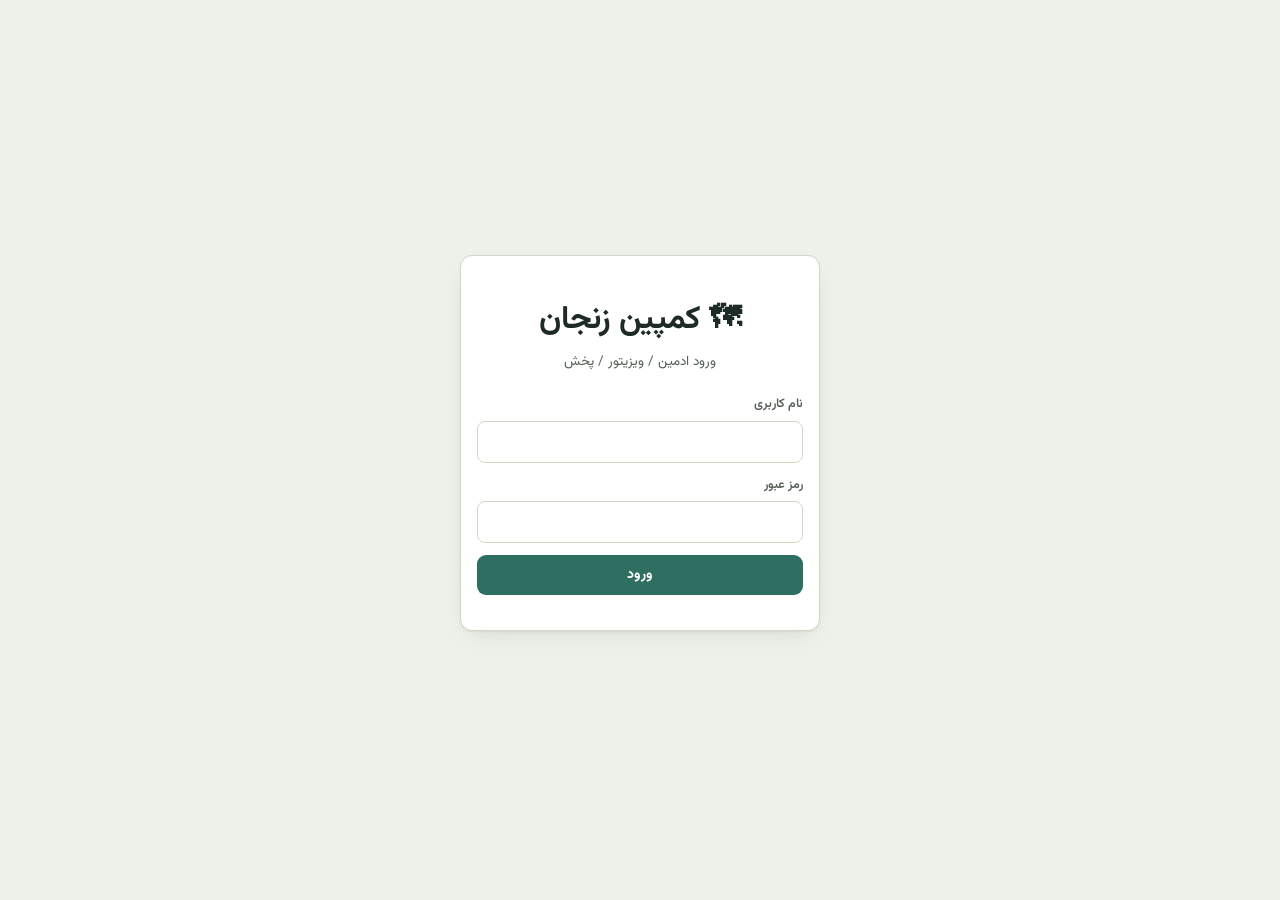
<file: webapp/index.html>
<!doctype html>
<html lang="fa" dir="rtl">
<head>
  <meta charset="utf-8" />
  <meta name="viewport" content="width=device-width, initial-scale=1" />
  <title>ورود — کمپین زنجان</title>
  <link rel="preconnect" href="https://fonts.googleapis.com" />
  <link rel="stylesheet" href="https://fonts.googleapis.com/css2?family=Vazirmatn:wght@400;500;700;800&family=JetBrains+Mono:wght@500&display=swap" />
  <link rel="stylesheet" href="css/style.css" />
</head>
<body>
  <div class="login-wrap">
    <div class="card login-card">
      <h1>🗺 کمپین زنجان</h1>
      <p class="sub">ورود ادمین / ویزیتور / پخش</p>
      <form id="login-form">
        <div class="field">
          <label for="username">نام کاربری</label>
          <input id="username" autocomplete="username" required />
        </div>
        <div class="field">
          <label for="password">رمز عبور</label>
          <input id="password" type="password" autocomplete="current-password" required />
        </div>
        <button class="btn" type="submit" style="width:100%">ورود</button>
        <div class="error-msg" id="error"></div>
      </form>
    </div>
  </div>

  <script src="js/api.js"></script>
  <script src="js/login.js"></script>
</body>
</html>
</file>
<file: webapp/css/style.css>
:root {
  --bg: #EEF0EA;
  --surface: #FFFFFF;
  --surface-2: #E3E7DD;
  --ink: #1E2A26;
  --ink-soft: #546056;
  --border: #D3D7C9;
  --visitor: #2F6F62;
  --visitor-bg: #DCEAE4;
  --money: #A9761F;
  --money-bg: #F1E6CC;
  --scout: #3E6491;
  --scout-bg: #DDE6EE;
  --alert: #AE4E37;
  --alert-bg: #F3DFD7;
  --shadow: 0 1px 2px rgba(30,42,38,.06), 0 8px 24px -12px rgba(30,42,38,.18);
  --radius: 12px;
}
@media (prefers-color-scheme: dark) {
  :root {
    --bg: #11161A;
    --surface: #171E22;
    --surface-2: #1E262A;
    --ink: #E7EBE4;
    --ink-soft: #A2AFA6;
    --border: #2B3530;
    --visitor: #5BB6A0;
    --visitor-bg: #1B3530;
    --money: #E3B75B;
    --money-bg: #3A2F17;
    --scout: #7CAAD6;
    --scout-bg: #1E2E3E;
    --alert: #E28A6F;
    --alert-bg: #3B241C;
    --shadow: 0 1px 2px rgba(0,0,0,.3), 0 8px 24px -12px rgba(0,0,0,.5);
  }
}

* { box-sizing: border-box; }
html, body { margin: 0; background: var(--bg); color: var(--ink); }
body {
  direction: rtl;
  font-family: 'Vazirmatn', Tahoma, 'Segoe UI', sans-serif;
  min-height: 100vh;
  line-height: 1.7;
}
.num { font-family: 'JetBrains Mono', Consolas, monospace; direction: ltr; display: inline-block; }

a { color: inherit; }
button, input, select, textarea { font-family: inherit; font-size: 14px; }

/* ---------- layout ---------- */
.app-header {
  display: flex; align-items: center; justify-content: space-between;
  padding: 12px 20px; background: var(--surface); border-bottom: 1px solid var(--border);
  position: sticky; top: 0; z-index: 20;
}
.app-header h1 { font-size: 17px; margin: 0; font-weight: 800; }
.app-header .who { font-size: 13px; color: var(--ink-soft); }

.tabs {
  display: flex; gap: 4px; padding: 8px 16px; background: var(--surface);
  border-bottom: 1px solid var(--border); overflow-x: auto;
}
.tabs button {
  border: none; background: transparent; color: var(--ink-soft);
  padding: 8px 14px; border-radius: 999px; cursor: pointer; white-space: nowrap; font-weight: 600;
}
.tabs button.active { background: var(--visitor-bg); color: var(--visitor); }

main { padding: 16px 20px 60px; max-width: 1100px; margin: 0 auto; }
.tab-panel { display: none; }
.tab-panel.active { display: block; }

.btn {
  border: none; border-radius: 9px; padding: 9px 16px; font-weight: 700; cursor: pointer;
  background: var(--visitor); color: #fff;
}
.btn:hover { opacity: .92; }
.btn.secondary { background: var(--surface-2); color: var(--ink); }
.btn.danger { background: var(--alert); color: #fff; }
.btn:disabled { opacity: .5; cursor: not-allowed; }

.card {
  background: var(--surface); border: 1px solid var(--border); border-radius: var(--radius);
  padding: 16px; box-shadow: var(--shadow); margin-bottom: 14px;
}
.card h3 { margin: 0 0 6px; font-size: 15.5px; }
.card .meta { font-size: 13px; color: var(--ink-soft); margin-bottom: 4px; }

.field { display: flex; flex-direction: column; gap: 5px; margin-bottom: 12px; }
.field label { font-size: 12.5px; color: var(--ink-soft); font-weight: 600; }
.field input, .field select, .field textarea {
  border: 1px solid var(--border); border-radius: 8px; padding: 9px 10px; background: var(--surface); color: var(--ink);
}
.row { display: flex; gap: 10px; flex-wrap: wrap; }

.chip {
  display: inline-flex; align-items: center; gap: 4px; border-radius: 999px;
  padding: 3px 10px; font-size: 12px; font-weight: 700;
}
.chip.scout { background: var(--scout-bg); color: var(--scout); }
.chip.visitor { background: var(--visitor-bg); color: var(--visitor); }
.chip.money { background: var(--money-bg); color: var(--money); }
.chip.alert { background: var(--alert-bg); color: var(--alert); }
.chip.muted { background: var(--surface-2); color: var(--ink-soft); }

.score-picker { display: flex; gap: 6px; }
.score-picker button {
  border: 1px solid var(--border); background: var(--surface); border-radius: 8px;
  padding: 8px 12px; cursor: pointer; font-weight: 700;
}
.score-picker button.selected { background: var(--money); color: #fff; border-color: var(--money); }

.map { height: 360px; border-radius: var(--radius); overflow: hidden; border: 1px solid var(--border); margin-bottom: 16px; }
.map.tall { height: 460px; }

.empty-state { text-align: center; color: var(--ink-soft); padding: 40px 10px; }

.error-msg { color: var(--alert); font-size: 13.5px; margin-top: 6px; min-height: 1em; }
.toast {
  position: fixed; bottom: 20px; left: 50%; transform: translateX(-50%);
  background: var(--ink); color: var(--bg); padding: 10px 18px; border-radius: 999px;
  font-size: 13.5px; z-index: 100; box-shadow: var(--shadow);
}

.table-wrap { overflow-x: auto; border-radius: var(--radius); border: 1px solid var(--border); }
table { width: 100%; border-collapse: collapse; background: var(--surface); font-size: 13.5px; }
th, td { padding: 10px 12px; text-align: right; border-bottom: 1px solid var(--border); }
th { background: var(--surface-2); color: var(--ink-soft); font-size: 12px; text-transform: uppercase; }
tr:last-child td { border-bottom: none; }

.login-wrap {
  min-height: 100vh; display: flex; align-items: center; justify-content: center; padding: 20px;
}
.login-card { width: 100%; max-width: 360px; }
.login-card h1 { text-align: center; margin-bottom: 4px; }
.login-card p.sub { text-align: center; color: var(--ink-soft); font-size: 13.5px; margin-top: 0; margin-bottom: 20px; }

.modal-overlay {
  position: fixed; inset: 0; background: rgba(0,0,0,.45); display: flex;
  align-items: center; justify-content: center; z-index: 50; padding: 16px;
}
.modal { background: var(--surface); border-radius: var(--radius); padding: 20px; max-width: 420px; width: 100%; max-height: 90vh; overflow-y: auto; }
.modal h3 { margin-top: 0; }
.modal-actions { display: flex; gap: 8px; justify-content: flex-end; margin-top: 14px; }

.rec-row { display: flex; align-items: center; gap: 10px; }
.rec-dot { width: 10px; height: 10px; border-radius: 50%; background: var(--alert); display: none; }
.rec-dot.on { display: inline-block; animation: pulse 1s infinite; }
@keyframes pulse { 50% { opacity: .3; } }

/* Map markers for shops that need attention today (e.g. due for follow-up). */
.blink-marker { animation: blink-marker-pulse 1.1s ease-in-out infinite; }
@keyframes blink-marker-pulse {
  0%, 100% { fill-opacity: 1; stroke-opacity: 1; }
  50% { fill-opacity: .25; stroke-opacity: .35; }
}
</file>
